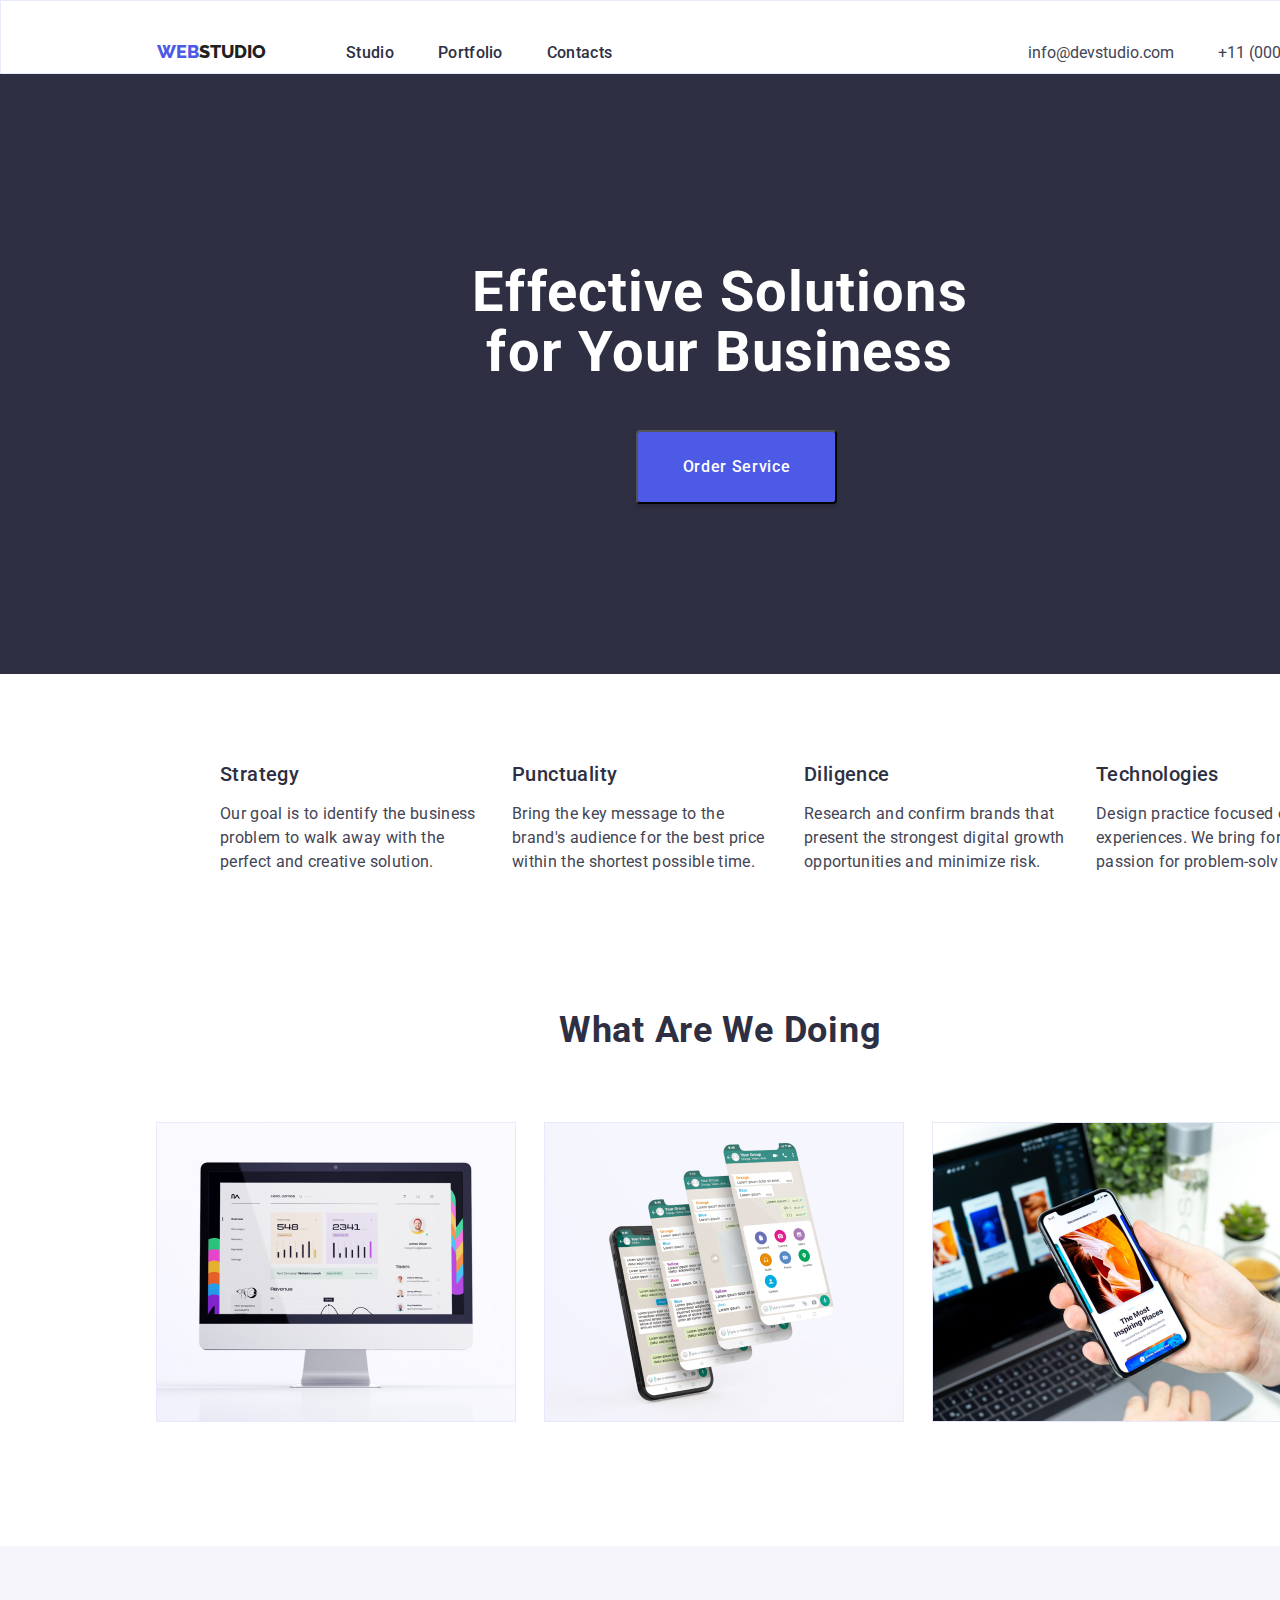
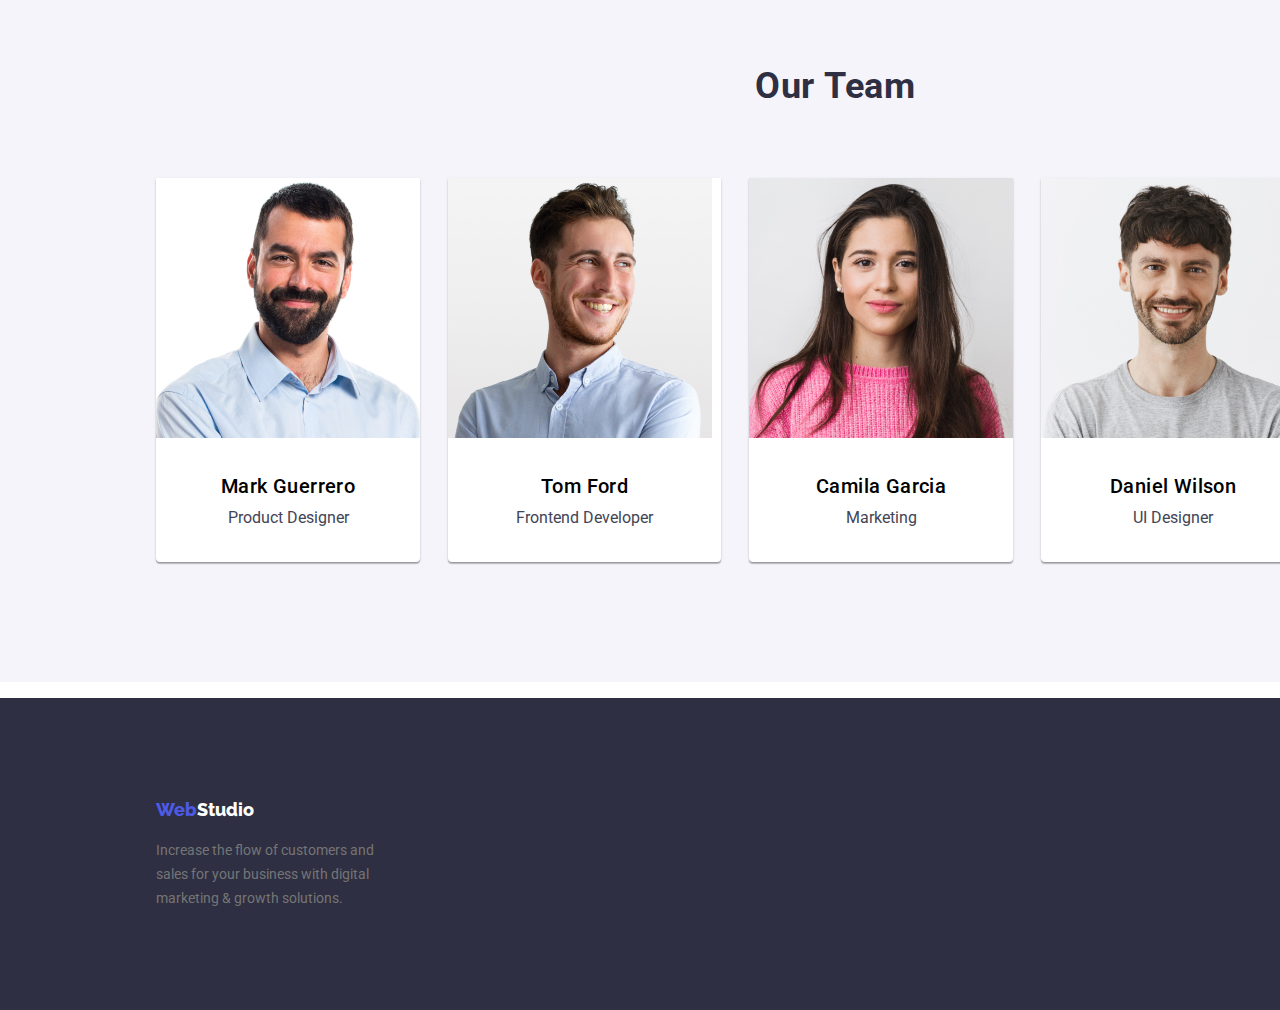
<file: index.html>
<!DOCTYPE html>
<html lang="eng">
  <head>
    <meta charset="UTF-8" />
    <meta http-equiv="X-UA-Compatible" content="IE=edge" />
    <meta name="viewport" content="width=device-width, initial-scale=1.0" />
    <link rel="stylesheet" href="./css/styles.css" />
    <title>Web Studio</title>
    <link rel="preconnect" href="https://fonts.googleapis.com" /> <link rel="preconnect" href="https://fonts.gstatic.com" crossorigin /> <link href="https://fonts.googleapis.com/css2?family=Raleway:wght@700&family=Roboto:wght@400;500;700;900&display=swap" rel="stylesheet"    /> 
  </head>
  <body class="container">
    <div class="block1">
    <header class="webstudio-header">
      <a class="header-logo" href="./index.html">WEB<span>STUDIO</span></a>
      <ul>
        <li class="nav-link"><a href="">Studio</a></li>
        <li class="nav-link"><a href="./portfolio.html">Portfolio</a></li>
        <li class="nav-link"><a href="">Contacts</a></li>
      </ul>
      <ul>
        <li class="nav-linkgrey1"><a href="mailto:info@devstudio.com">info@devstudio.com</a></li>
      <li class="nav-linkgrey"><a href="tel:+380961111111">+11 (000) 111-11-11</a></li>
      </ul>
    </header>
  </div>
    <main>
      <section class="start-section">
        <h1>Effective Solutions <br> for Your Business</br></h1>
        <button type="button">Order Service</button>
      </section>
      <section class="studio-sectionmain">
        <h2>Перечесление качеств</h2>
        <ul>
          <li class="studio-sectionmain1">
            <h3>Strategy</h3>
            <p>
              Our goal is to identify the business
              problem to walk away with the perfect and creative solution. 
            </p>
          </li>
          <li>
            <h3>Punctuality</h3>
            <p>
              Bring the key message to the brand's audience for the best price within the shortest possible time.
            </p>
          </li>
          <li>
            <h3>Diligence</h3>
            <p>
              Research and confirm brands that present the strongest digital growth opportunities and minimize risk.
            </p>
          </li>
          <li>
            <h3>Technologies</h3>
            <p>
              Design practice focused on digital experiences. We bring forth a deep passion for problem-solving.
            </p>
          </li>
        </ul>
      </section>
      <section class="section-topics">
        <h2>What Are We Doing</h2>
        <ul>
          <li class="section-topics1"><img src="./images/1 картинка студия.jpg" width="360" height="300" alt="Macbook" /></li>
          <li><img src="./images/2 картинка студия.jpg" width="360" height="300" alt="App" /></li>
          <li class="section-topics3"><img src="./images/3 картинка студия.jpg" width="360" height="300" alt="Phone" /></li>
        </ul>
      </section>
      <section class="section-team">
        <h2>Our Team</h2>
        <ul>
          <li class="section-team1">
            <img src="./images/4 картинка студия.jpg" width="264" height="260" alt="Mark Guerrero" />
            <h3>Mark Guerrero</h3>
            <p lang="en">Product Designer</p>
          </li>
          <li>
            <img src="./images/5 картинка студия.jpg" width="264" height="260" alt="Tom Ford" />
            <h3>Tom Ford</h3>
            <p lang="en">Frontend Developer</p>
          </li>
          <li>
            <img src="./images/6 картинка студия.jpg" width="264" height="260" alt="Camila Garcia" />
            <h3>Camila Garcia</h3>
            <p lang="en">Marketing</p>
          </li>
          <li>
            <img src="./images/7 картинка студия.jpg" width="264" height="260" alt="Daniel Wilson" />
            <h3>Daniel Wilson</h3>
            <p lang="en">UI Designer</p>
          </li>
        </ul>
      </section>
      <footer class="webstudio-footer">
        <a class="footer-logo" href="./index.html">Web<span>Studio</span></a>
        <ul>
          <li class="contact-link">
            <a href="" 
              >Increase the flow of customers and <br>sales for your business with digital</br>marketing & growth solutions.</a
            >
        </ul>
      </footer>
    </main>
  </body>
</html>
</file>
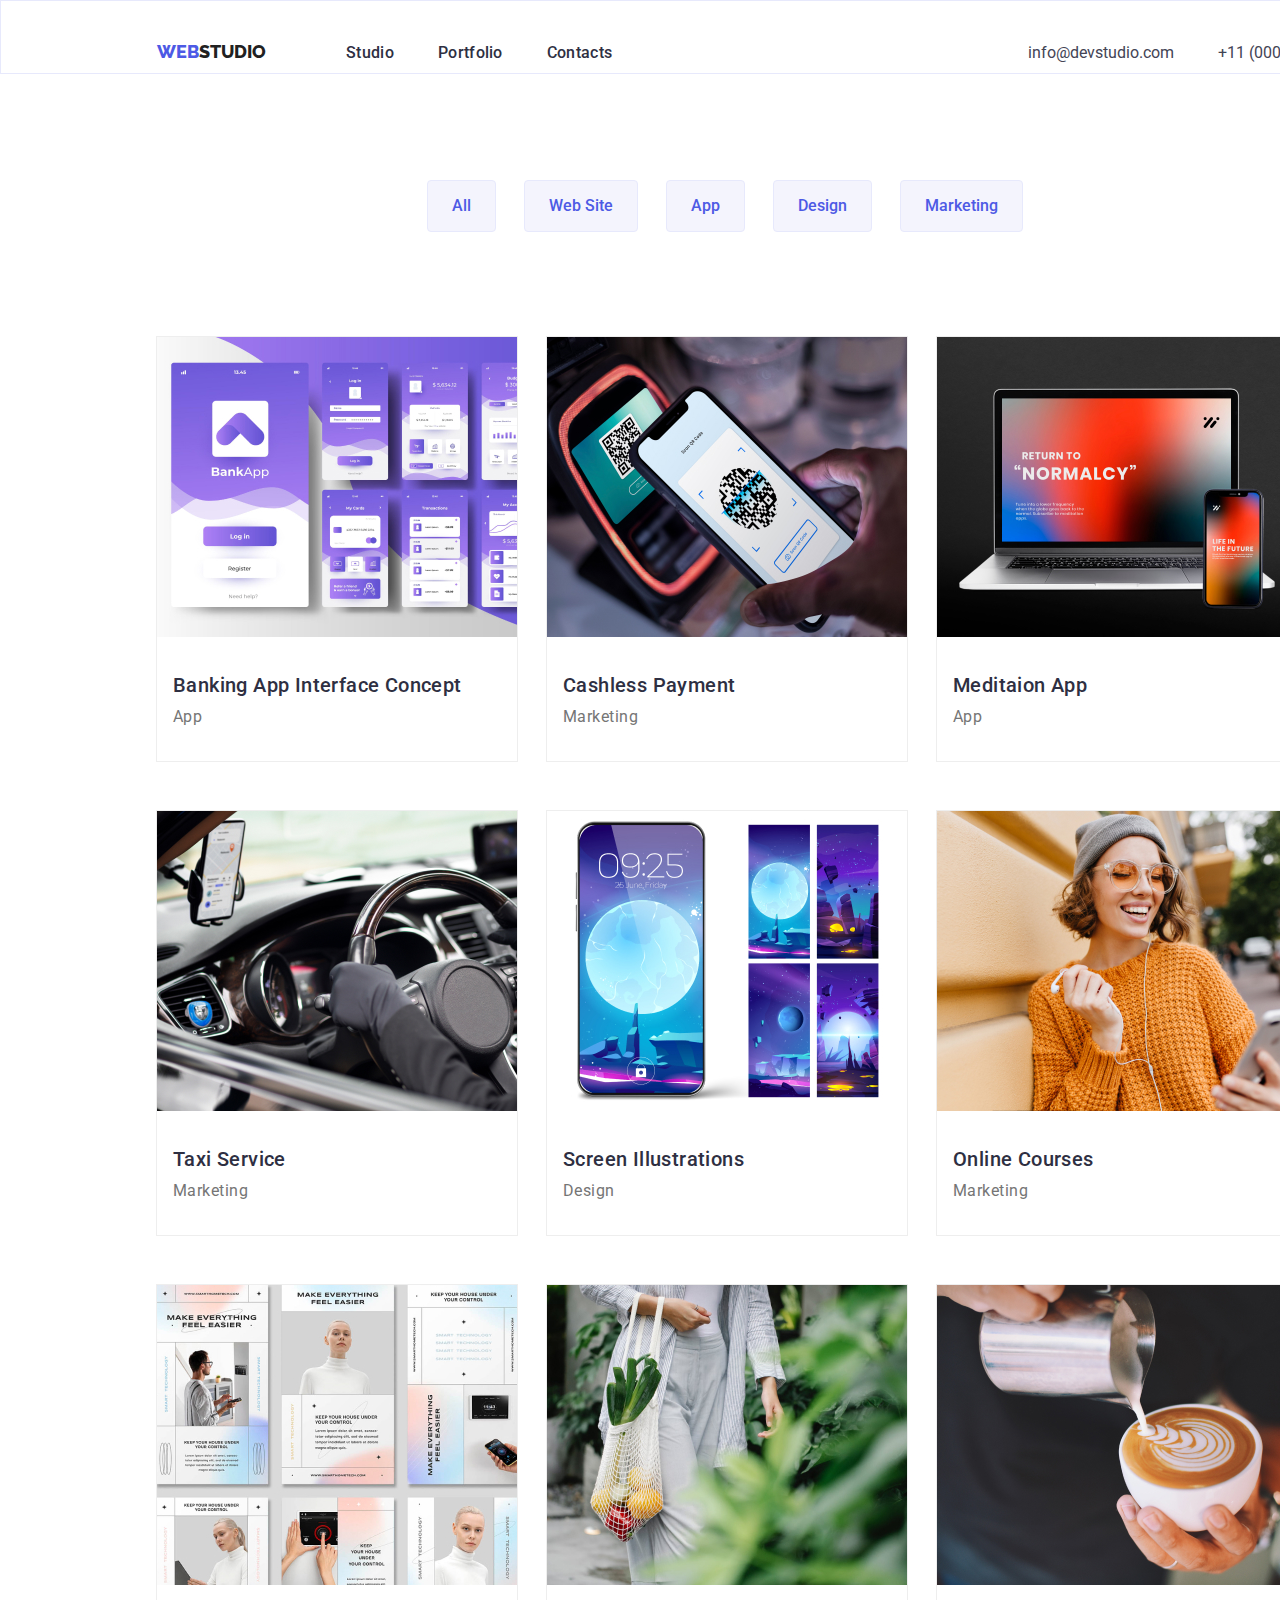
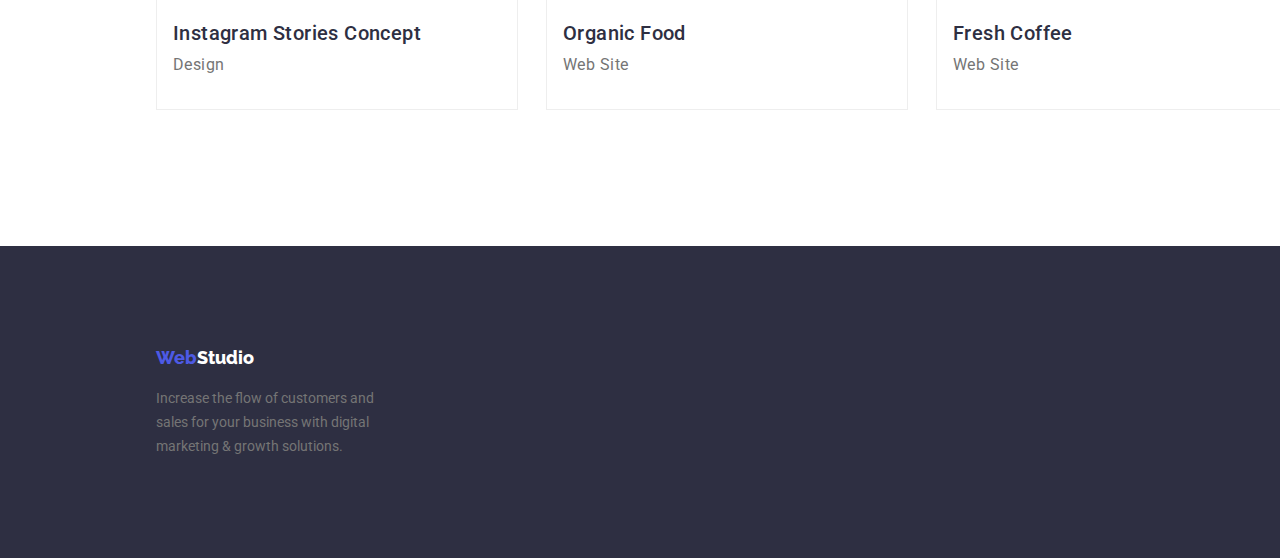
<file: portfolio.html>
<!DOCTYPE html>
<html lang="eng">
  <head>
    <meta charset="UTF-8" />
    <meta http-equiv="X-UA-Compatible" content="IE=edge" />
    <meta name="viewport" content="width=device-width, initial-scale=1.0" />
    <link rel="stylesheet" href="./css/styles.css" />
    <title>Web Studio</title>
    <link rel="preconnect" href="https://fonts.googleapis.com" /> <link rel="preconnect" href="https://fonts.gstatic.com" crossorigin /> <link href="https://fonts.googleapis.com/css2?family=Raleway:wght@700&family=Roboto:wght@400;500;700;900&display=swap" rel="stylesheet"    /> 
  </head>
  <body class="container">
    <header class="webstudio-header">
      <a class="header-logo" href="./portfolio.html">WEB<span>STUDIO</span></a>
        <ul>
            <li class="nav-link"><a href="./index.html">Studio</a></li>
            <li class="nav-link"><a href="">Portfolio</a></li>
            <li class="nav-link"><a href="">Contacts</a></li>
        </ul>
        <ul> 
          <li class="nav-linkgrey1"><a href="mailto:info@devstudio.com">info@devstudio.com</a></li>
          <li class="nav-linkgrey"><a href="tel:+380961111111">+11 (000) 111-11-11</a></li>
        </ul>
    </header>
    <main>
        <section>
          <div>
          <h1>Портфолио</h1>
          </div>
          <ul class="section-button">
            <li class="button-hover"><button type="button">All</button></li>
            <li><button type="button">Web Site</button></li>
            <li><button type="button">App</button></li>
            <li><button type="button">Design</button></li>
            <li><button type="button">Marketing</button></li>
          </ul>  
          <ul class="section-main">
            <li class="main2">
              <img src="./images/1 картинка портфолио.jpg" width="360" height="300" alt="Технокряк" />
              <h2>Banking App Interface Concept</h2>
              <p>App</p>
            </li>
            <li>
              <img src="./images/2 картинка портфолио.jpg" width="360" height="300" alt="Постер New Orlean vs Golden Star" />
              <h2>Cashless Payment</h2>
              <p>Marketing</p>
            </li>
            <li>
              <img src="./images/3 картинка портфолио.jpg" width="360" height="300" alt="Ресторан Seafood" />
              <h2>Meditaion App</h2>
              <p>App</p>
            </li>
            <li class="main2">
              <img src="./images/4 картинка портфолио.jpg" width="360" height="300" alt="Проект Prime" />
              <h2>Taxi Service</h2>
              <p>Marketing</p>
            </li>
            <li>
              <img src="./images/5 картинка портфолио.jpg" width="360" height="300" alt="Проект Boxes" />
              <h2>Screen Illustrations</h2>
              <p>Design</p>
            </li>
            <li>
              <img src="./images/6 картинка портфолио.jpg" width="360" height="300" alt="Inspiration has no Borders" />
              <h2>Online Courses</h2>
              <p>Marketing</p>
            </li>
            <li class="main2">
              <img src="./images/7 картинка портфолио.jpg" width="360" height="300" alt="Издательство Limited Edition" />
              <h2>Instagram Stories Concept</h2>
              <p>Design</p>
            </li>
            <li class="downportfolio">
              <img src="./images/8 картинка портфолио.jpg" width="360" height="300" alt="Проект LAB" />
              <h2>Organic Food</h2>
              <p>Web Site</p>
            </li>
            <li class="downportfolio">
              <img src="./images/9 картинка портфолио.jpg" width="360" height="300" alt="Growing Business" />
              <h2>Fresh Coffee</h2>
              <p>Web Site</p>
            </li>
          </ul>
        </section>
        <footer class="webstudio-footer">
          <a class="footer-logo" href="./portfolio.html">Web<span>Studio</span></a>
          <ul>
            <li class="contact-link">
              <a href=""
                >Increase the flow of customers and <br>sales for your business with digital</br> marketing & growth solutions.</a
              >
          </ul>
        </footer>
    </main>
  </body>
</html>
</file>
<file: css/styles.css>
*,
*::before,
*::after {
  box-sizing: border-box;
}
html{width: 1442px;}
body{
    font-family: Roboto, sans-serif;
    background-color: #ffff;
    font-size: 16px;
    margin: 0px;
}
button{
    cursor: pointer;
}
a{
    text-decoration: none;

}
ul p{
    color: #757575;
    font-size: 16px;
    line-height: 30px;
    list-style: none;
}
ul li{
    list-style: none;
}
.header-logo, .footer-logo {
    color: #4D5AE5; 
    font-family: "Raleway",sans-serif;
    font-weight: 800;
    font-size: 18px;
    line-height: 24px;
    }
.header-logo{
display: inline-block;
margin-left: 156px;
margin-right: 36px;
}
.nav-link{
    display: inline-block;
   margin-right: 40px;
   margin-top: 24px;
   margin-bottom: 24px;
   ;
    
}
.webstudio-header ul{display: inline-block;}
.webstudio-footer span{
    color: #ffff;
}
.header-logo span{
    color: #212121;
}
.webstudio-header{
    color: #212121;
    border: 1px solid #e7e9fc;
    width: 1442px;
    height: 74px;
    
}
.nav-link a{
    font-weight: 500;
    font-size: 16px;
    line-height: 24px;
    color: #2E2F42;
    letter-spacing: 0.02em;
    display: inline-block;
}
.nav-link a:hover{
    color: #4D5AE5;
}
.nav-link a:focus{
outline: #404bbf;
}
.nav-linkgrey a{
    color: #434455;
}
.nav-linkgrey a:hover{
    color: #4D5AE5;
}
.nav-linkgrey a:focus{
    outline: #404bbf;
}
.nav-linkgrey{
    display: inline-block;
 margin-right: 40px; 
}
.nav-linkgrey1 a{
    color: #434455;
}
.nav-linkgrey1 a:hover{
    color: #4D5AE5;
}
.nav-linkgrey1 a:focus{
    outline: #404bbf;
}
.nav-linkgrey1{
    display: inline-block;
   margin-right: 40px;
   margin-left: 332px;
}
.webstudio-header{
    display: inline-block;
}

.start-section{
    background-color: #2E2F42;
    height: 600px;
    width: 1440px
}
.start-section h1{
    font-weight: 700;
    font-size: 56px;
    line-height: 60px;
    color: #ffff;
    letter-spacing: 0.02em;
    font-family: Roboto;
    width: 496px;
    height: 120px;
    text-align: center;
   padding-top: 188px;
    margin-left: 472px;
    margin-right: 472px;
    margin-bottom: 168px;
    margin-top: 0px;
    
    

    
}
.start-section button{
    background-color: #4D5AE5;
    box-shadow: 0px 4px 4px 0px rgba(0, 0, 0, 0.15);
    border-radius: 4px;
    font-weight: 500;
    font-size: 16px;
    line-height: 24px;
    color: #ffff;
    letter-spacing: 0.04em;
    font-family: Roboto, sans-serif;
   width: 201px;
   height: 74px;
   margin-top: 0px;
   margin-left: 636px;
   margin-right: 635px;
   margin-bottom: 188px;
   padding: 16px 32px;
}


.start-section button:hover{
    background-color: #000000;
    box-shadow: 0px 4px 4px rgba(0, 0, 0, 0.15);
    border-radius: 4px;
}
.start-section button:focus{
    outline: #188ce8;
}
.section-button button{
    font-weight: 500;
    font-size: 16px;
    line-height: 26px;
    background-color: #f4f4fd;
    color: #4D5AE5;
    font-family: Roboto, sans-serif;
    padding: 12px 24px;
   border-radius: 4px;
   border: 1px solid #e7e9fc;
   margin-right: 24px;
   margin-bottom: 40px;
   margin-top: 51.5px;
}
.button-hover{
    margin-left: 387px;
}
div h1{
    margin: 0px;
    padding: 0px;
    color: rgba(255, 255, 255, 0.25);
}
.section-button li{display: inline-block;}
.section-button button:hover{
    color: #ffff;
    background-color: #404bbf;
    box-shadow: 0px 3px 1px rgba(0, 0, 0, 0.12), 0px 1px 2px rgba(0, 0, 0, 0.08), 0px 2px 2px rgba(0, 0, 0, 0.1);
border-radius: 4px;
}
.section-button button:focus{
    outline: #404bbf;
}
.section-main h2{
    font-weight: 500;
    font-size: 20px;
    line-height: 24px;
    letter-spacing: 0.02em;
    color: #2E2F42;
    margin-left: 16px;
    margin-top: 32px;
    margin-right: 54px;
    margin-bottom: 8px;
}

.section-main ul p{
    color: #434455;
    font-size: 16px;
    line-height: 24px; 
    font-weight: 400;
    letter-spacing: 0.03em;
margin-left: 16px;
margin-bottom: 32px;
   
}
.section-main p{
   
    font-size: 16px;
    line-height: 24px; 
    font-weight: 400;
    letter-spacing: 0.03em;
    margin-top: 0px;
    margin-left: 16px;
margin-bottom: 32px;
}
.section-main li{
    display: inline-block;
    border: 1px solid #EEEEEE;
    margin-right: 24px;
    margin-top: 48px;
}
.section-main .main2 {
   margin-left: 116px;
}
.downportfolio{
    margin-bottom: 120px;
}
.studio-sectionmain h2{
    color: rgba(255, 255, 255, 0.25);
}
.studio-sectionmain h3{
    font-weight: 500;
    font-size: 20px;
    line-height: 24px;
    letter-spacing: 0.02em;
    color: #2E2F42;
    width: 264px;
    height: 24px;
    margin-left: 24px;
    margin-bottom: 8px;
   
}
.studio-sectionmain p{
    font-size: 16px;
    line-height: 24px;
    width: 264px;
    height: 72px;
    letter-spacing: 0.02em;
    font-weight: 400;
    color: #434455;
    margin-left: 24px;
}
.studio-sectionmain li{
display: inline-block;
}
.studio-sectionmain1{
    margin-left: 156px;
}

.section-topics h2{
    font-weight: 700;
    font-size: 36px;
    line-height: 40px;
    width: 324px;
    height: 40px;
    letter-spacing: 00.02em;
    color: #2E2F42;
    margin-top: 120px;
    margin-left: 559px;
    margin-right: 558px;
    margin-bottom: 72px;
}
.section-topics li{
    margin-left: 24px;
    padding: 0px;
}
.section-topics1 img{
    margin-left: 92px;
    padding: 0px;
}
.section-topics3{
   
}

.section-team{
    background-color: #f5f4fa;
}
.section-team li{
    display: inline-block;
    background-color: #FFFFFF;
    box-shadow: 0px 1px 3px rgba(0, 0, 0, 0.12), 0px 1px 1px rgba(0, 0, 0, 0.14), 0px 2px 1px rgba(0, 0, 0, 0.2);
    border-radius: 0px 0px 4px 4px;
    
    
}
.section-team h2{
    font-weight: 700;
    font-size: 36px;
    line-height: 40px;
    letter-spacing: 00.02em;
    margin-left: 639px;
    color: #2E2F42;
    padding-top: 120px;
    margin-top: 120px;
    margin-bottom: 72px;
    
}
.section-team h3{
    font-weight: 500;
    font-size: 20px;
    line-height: 24px;
    margin: 0px;
    padding-top: 32px;
    padding-left: 65px;
    padding-right: 65px;
    letter-spacing: 0.02em;
}
.section-team p{
    font-size: 16px;
    line-height: 24px;
    color: #434455;
    padding-left: 68px;
    padding-right: 68px;
    padding-top: 8px;
    padding-bottom: 32px;
    margin: 0px;
}
.section-team li{
   margin-right: 24px;
   margin-bottom: 120px;

}
.section-team li h3{
    text-align: center;
}
.section-team p{
    text-align: center;
}
.section-topics li{
    display: inline-block;
}
.section-team{
    padding-left: 116px;
    margin-bottom: 0px;
    
}


.contact-link a:hover{
    color: rgba(255, 255, 255, 1);
}
.webstudio-footer{
    background-color: #2E2F42;
    height: 312px;
    width: 1440px;
    padding-left: 116px;
    padding-top: 100px;
}

.footer-logo{
   padding-left: 40px;
    
}
.contact-link{
   

}
.contact-link a{
    font-size: 14px;
    line-height: 24px;
    color: rgba(255, 255, 255, 0.6);
    color: #757575;
}
</file>
